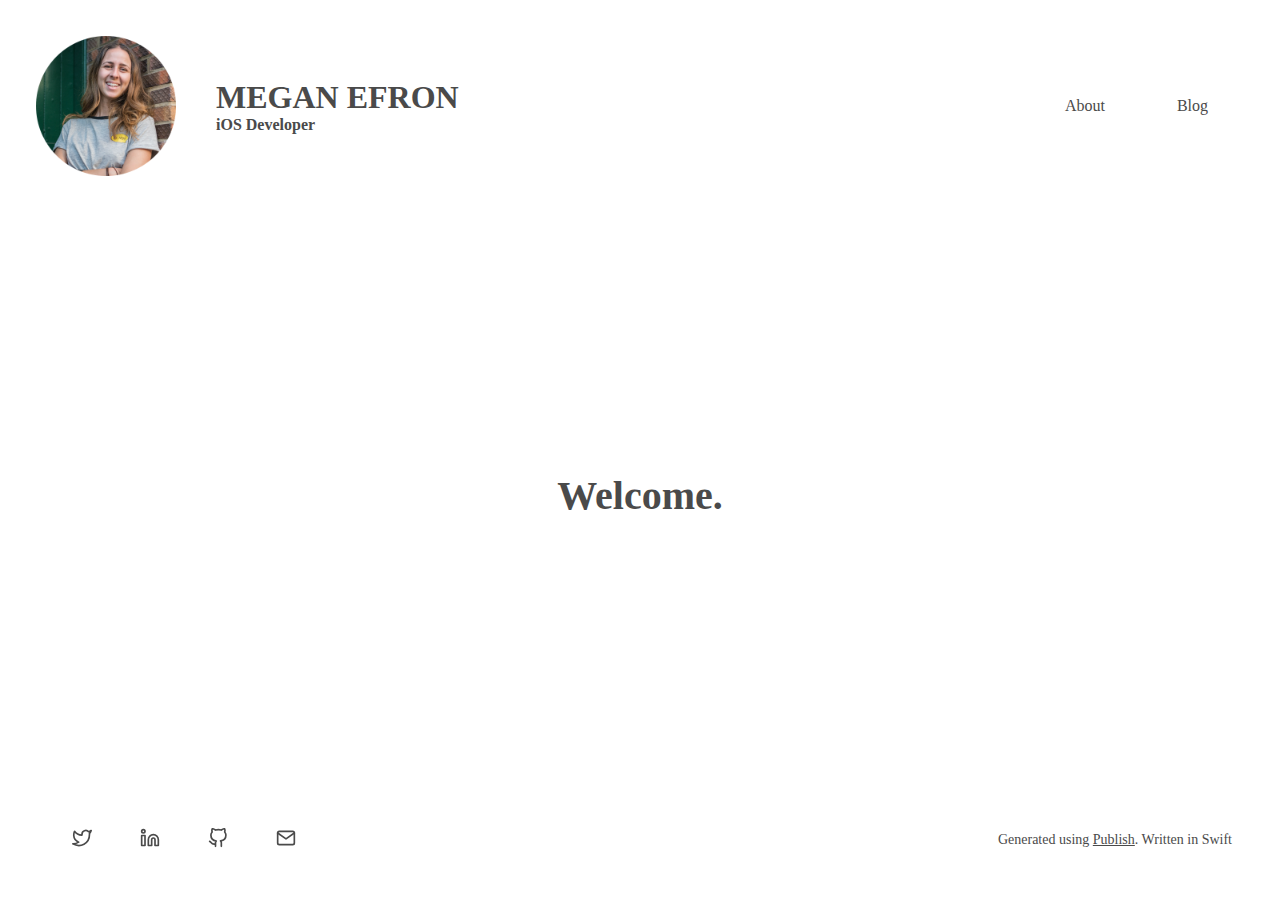
<file: index.html>
<!DOCTYPE html><html lang="en"><head><meta charset="UTF-8"/><meta name="og:site_name" content="mefron.io"/><link rel="canonical" href="https://mefron.io"/><meta name="twitter:url" content="https://mefron.io"/><meta name="og:url" content="https://mefron.io"/><title>Welcome | mefron.io</title><meta name="twitter:title" content="Welcome | mefron.io"/><meta name="og:title" content="Welcome | mefron.io"/><meta name="description" content="iOS Developer"/><meta name="twitter:description" content="iOS Developer"/><meta name="og:description" content="iOS Developer"/><meta name="twitter:card" content="summary"/><link rel="stylesheet" href="/theme/styles.css" type="text/css"/><meta name="viewport" content="width=device-width, initial-scale=1.0"/><link rel="shortcut icon" href="/images/favicon.png" type="image/png"/><link rel="alternate" href="/feed.rss" type="application/rss+xml" title="Subscribe to mefron.io"/></head><body class="vertical-flex-container"><header class="horizontal-flex-container"><div class="site-details"><img alt="Avatar" src="/images/avatar.png"/><div class="site-title"><h1><a href="/">MEGAN EFRON</a></h1><h4>iOS Developer</h4></div></div><nav><ul><li><a href="/about">About</a></li><li><a href="/blog">Blog</a></li></ul></nav></header><div class="site-content"><h1>Welcome.</h1></div><footer class="horizontal-flex-container"><div class="social-links"><a href="https://twitter.com/efron_megan"><svg class="feather"><use xlink:href="/images/feather-sprite.svg#twitter"/></svg></a><a href="https://www.linkedin.com/in/megan-efron"><svg class="feather"><use xlink:href="/images/feather-sprite.svg#linkedin"/></svg></a><a href="https://github.com/MeganEDev"><svg class="feather"><use xlink:href="/images/feather-sprite.svg#github"/></svg></a><a href="mailto:hello@mefron.io?Subject=👋"><svg class="feather"><use xlink:href="/images/feather-sprite.svg#mail"/></svg></a></div><p class="third-party">Generated using <a href="https://github.com/johnsundell/publish">Publish</a>. Written in Swift</p></footer></body></html>
</file>
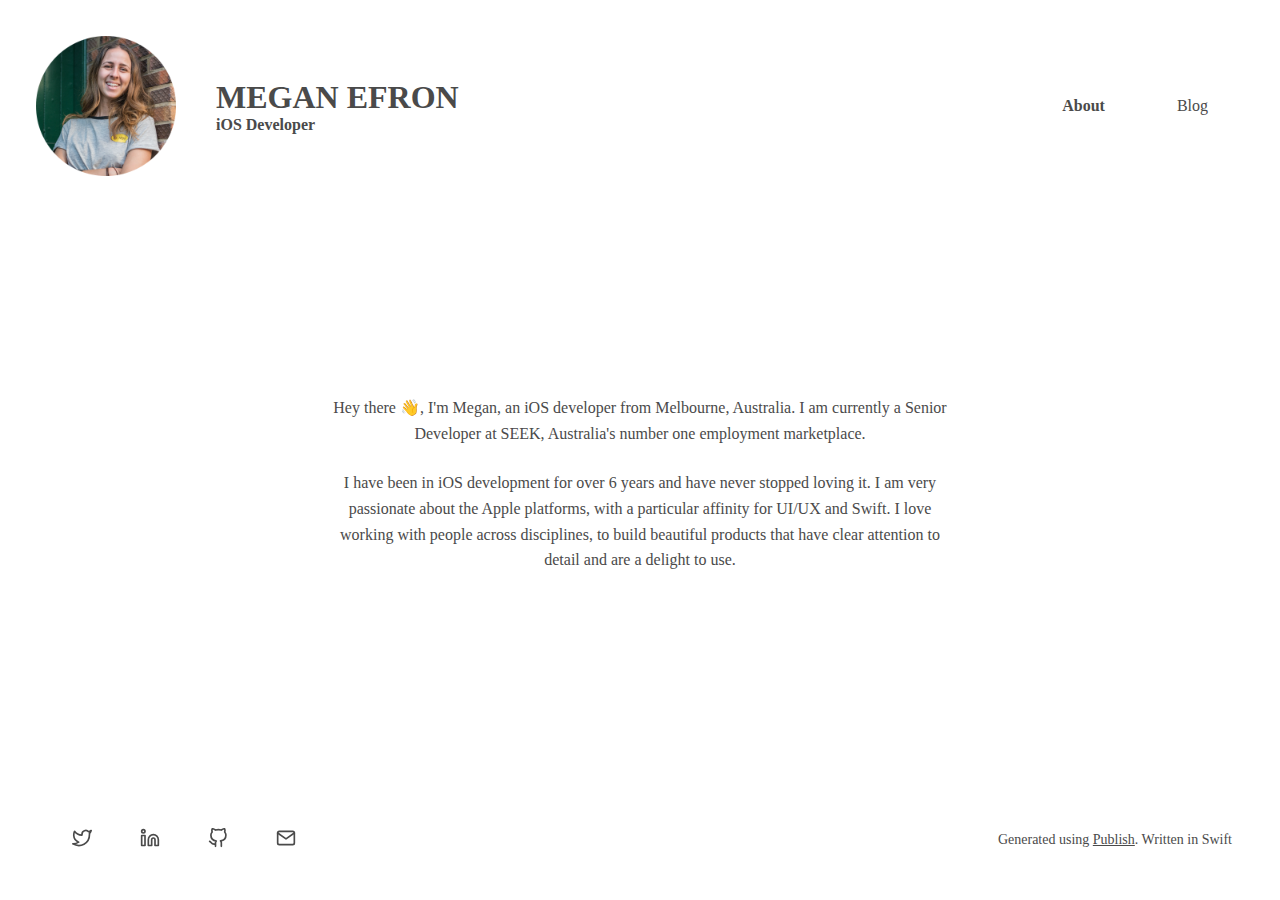
<file: about/index.html>
<!DOCTYPE html><html lang="en"><head><meta charset="UTF-8"/><meta name="og:site_name" content="mefron.io"/><link rel="canonical" href="https://mefron.io/about"/><meta name="twitter:url" content="https://mefron.io/about"/><meta name="og:url" content="https://mefron.io/about"/><title>About | mefron.io</title><meta name="twitter:title" content="About | mefron.io"/><meta name="og:title" content="About | mefron.io"/><meta name="description" content="iOS Developer"/><meta name="twitter:description" content="iOS Developer"/><meta name="og:description" content="iOS Developer"/><meta name="twitter:card" content="summary"/><link rel="stylesheet" href="/theme/styles.css" type="text/css"/><meta name="viewport" content="width=device-width, initial-scale=1.0"/><link rel="shortcut icon" href="/images/favicon.png" type="image/png"/><link rel="alternate" href="/feed.rss" type="application/rss+xml" title="Subscribe to mefron.io"/></head><body class="vertical-flex-container"><header class="horizontal-flex-container"><div class="site-details"><img alt="Avatar" src="/images/avatar.png"/><div class="site-title"><h1><a href="/">MEGAN EFRON</a></h1><h4>iOS Developer</h4></div></div><nav><ul><li><a class="selected" href="/about">About</a></li><li><a href="/blog">Blog</a></li></ul></nav></header><div class="site-content"><p>Hey there 👋, I'm Megan, an iOS developer from Melbourne, Australia. I am currently a Senior Developer at SEEK, Australia's number one employment marketplace.</p><p>I have been in iOS development for over 6 years and have never stopped loving it. I am very passionate about the Apple platforms, with a particular affinity for UI/UX and Swift. I love working with people across disciplines, to build beautiful products that have clear attention to detail and are a delight to use.</p></div><footer class="horizontal-flex-container"><div class="social-links"><a href="https://twitter.com/efron_megan"><svg class="feather"><use xlink:href="/images/feather-sprite.svg#twitter"/></svg></a><a href="https://www.linkedin.com/in/megan-efron"><svg class="feather"><use xlink:href="/images/feather-sprite.svg#linkedin"/></svg></a><a href="https://github.com/MeganEDev"><svg class="feather"><use xlink:href="/images/feather-sprite.svg#github"/></svg></a><a href="mailto:hello@mefron.io?Subject=👋"><svg class="feather"><use xlink:href="/images/feather-sprite.svg#mail"/></svg></a></div><p class="third-party">Generated using <a href="https://github.com/johnsundell/publish">Publish</a>. Written in Swift</p></footer></body></html>
</file>
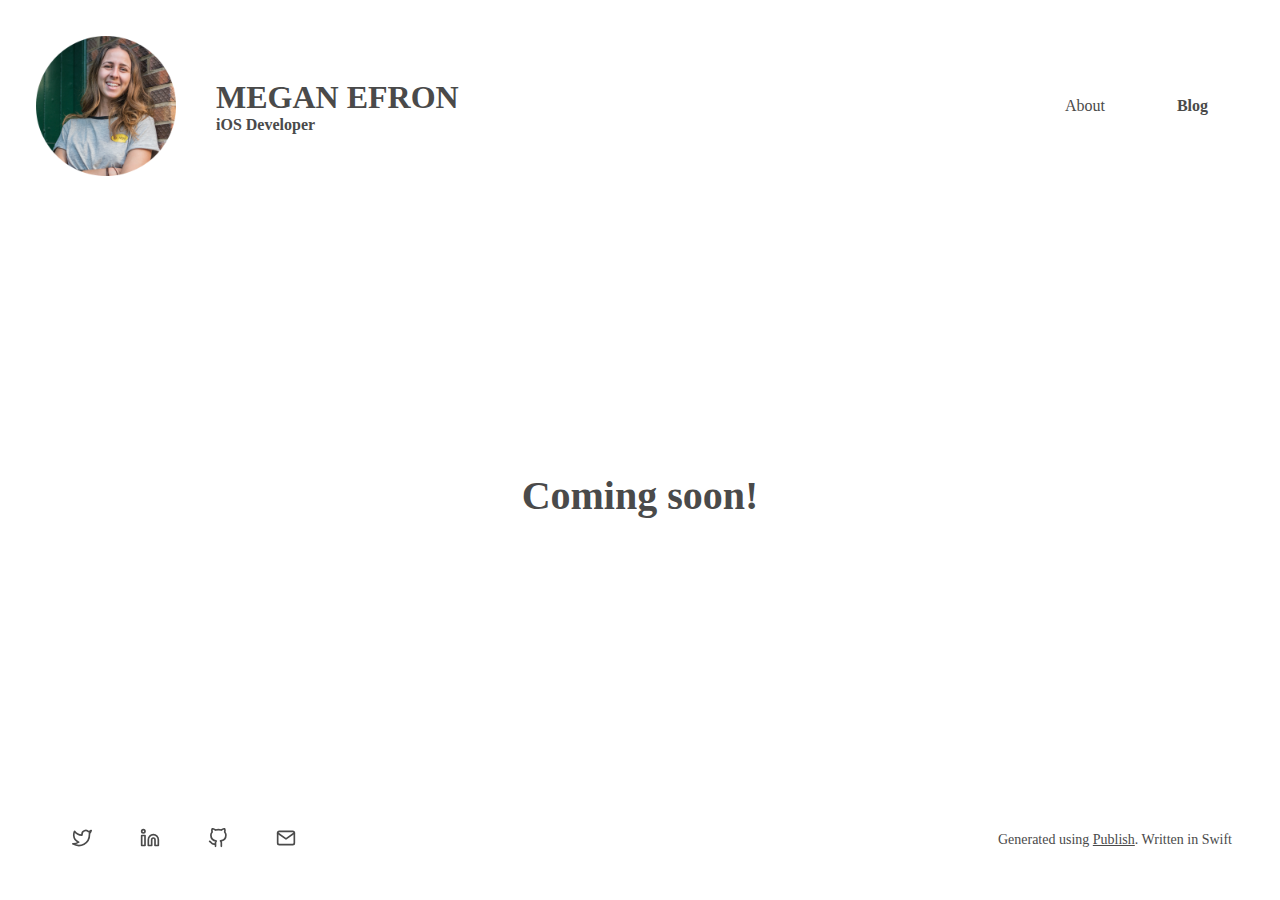
<file: blog/index.html>
<!DOCTYPE html><html lang="en"><head><meta charset="UTF-8"/><meta name="og:site_name" content="mefron.io"/><link rel="canonical" href="https://mefron.io/blog"/><meta name="twitter:url" content="https://mefron.io/blog"/><meta name="og:url" content="https://mefron.io/blog"/><title>Blog | mefron.io</title><meta name="twitter:title" content="Blog | mefron.io"/><meta name="og:title" content="Blog | mefron.io"/><meta name="description" content="iOS Developer"/><meta name="twitter:description" content="iOS Developer"/><meta name="og:description" content="iOS Developer"/><meta name="twitter:card" content="summary"/><link rel="stylesheet" href="/theme/styles.css" type="text/css"/><meta name="viewport" content="width=device-width, initial-scale=1.0"/><link rel="shortcut icon" href="/images/favicon.png" type="image/png"/><link rel="alternate" href="/feed.rss" type="application/rss+xml" title="Subscribe to mefron.io"/></head><body class="vertical-flex-container"><header class="horizontal-flex-container"><div class="site-details"><img alt="Avatar" src="/images/avatar.png"/><div class="site-title"><h1><a href="/">MEGAN EFRON</a></h1><h4>iOS Developer</h4></div></div><nav><ul><li><a href="/about">About</a></li><li><a class="selected" href="/blog">Blog</a></li></ul></nav></header><div class="site-content"><h1>Coming soon!</h1></div><footer class="horizontal-flex-container"><div class="social-links"><a href="https://twitter.com/efron_megan"><svg class="feather"><use xlink:href="/images/feather-sprite.svg#twitter"/></svg></a><a href="https://www.linkedin.com/in/megan-efron"><svg class="feather"><use xlink:href="/images/feather-sprite.svg#linkedin"/></svg></a><a href="https://github.com/MeganEDev"><svg class="feather"><use xlink:href="/images/feather-sprite.svg#github"/></svg></a><a href="mailto:hello@mefron.io?Subject=👋"><svg class="feather"><use xlink:href="/images/feather-sprite.svg#mail"/></svg></a></div><p class="third-party">Generated using <a href="https://github.com/johnsundell/publish">Publish</a>. Written in Swift</p></footer></body></html>
</file>
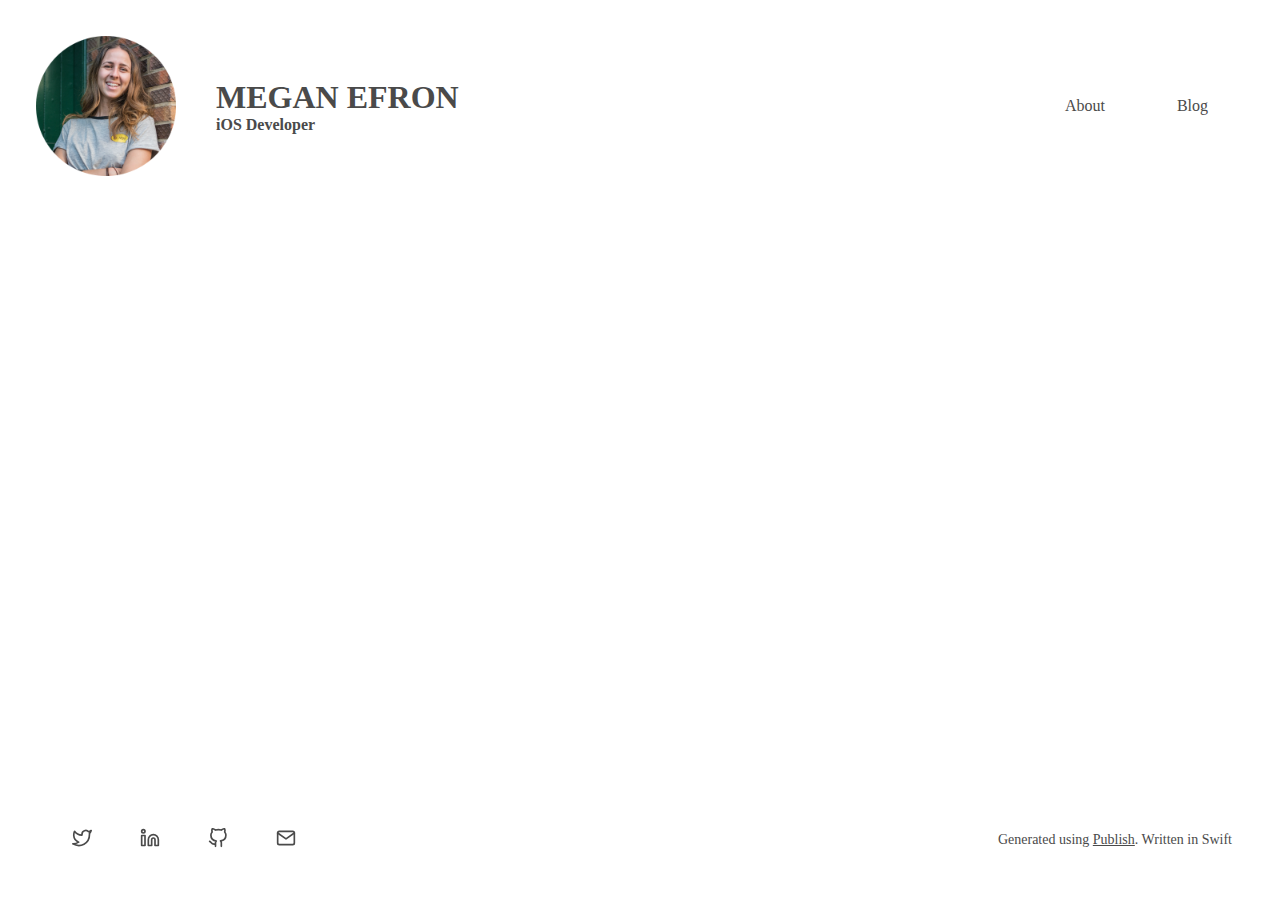
<file: tags/index.html>
<!DOCTYPE html><html lang="en"><head><meta charset="UTF-8"/><meta name="og:site_name" content="mefron.io"/><link rel="canonical" href="https://mefron.io/tags"/><meta name="twitter:url" content="https://mefron.io/tags"/><meta name="og:url" content="https://mefron.io/tags"/><title>mefron.io</title><meta name="twitter:title" content="mefron.io"/><meta name="og:title" content="mefron.io"/><meta name="description" content="iOS Developer"/><meta name="twitter:description" content="iOS Developer"/><meta name="og:description" content="iOS Developer"/><meta name="twitter:card" content="summary"/><link rel="stylesheet" href="/theme/styles.css" type="text/css"/><meta name="viewport" content="width=device-width, initial-scale=1.0"/><link rel="shortcut icon" href="/images/favicon.png" type="image/png"/><link rel="alternate" href="/feed.rss" type="application/rss+xml" title="Subscribe to mefron.io"/></head><body class="vertical-flex-container"><header class="horizontal-flex-container"><div class="site-details"><img alt="Avatar" src="/images/avatar.png"/><div class="site-title"><h1><a href="/">MEGAN EFRON</a></h1><h4>iOS Developer</h4></div></div><nav><ul><li><a href="/about">About</a></li><li><a href="/blog">Blog</a></li></ul></nav></header><footer class="horizontal-flex-container"><div class="social-links"><a href="https://twitter.com/efron_megan"><svg class="feather"><use xlink:href="/images/feather-sprite.svg#twitter"/></svg></a><a href="https://www.linkedin.com/in/megan-efron"><svg class="feather"><use xlink:href="/images/feather-sprite.svg#linkedin"/></svg></a><a href="https://github.com/MeganEDev"><svg class="feather"><use xlink:href="/images/feather-sprite.svg#github"/></svg></a><a href="mailto:hello@mefron.io?Subject=👋"><svg class="feather"><use xlink:href="/images/feather-sprite.svg#mail"/></svg></a></div><p class="third-party">Generated using <a href="https://github.com/johnsundell/publish">Publish</a>. Written in Swift</p></footer></body></html>
</file>
<file: theme/styles.css>
/**
*  Copyright (c) Megan Efron 2020
*/

* {
    margin: 0;
    padding: 0;
}

body {
    background-color: #FFFFFF;
    color: #4A4A4A;
    font-family: 'Avenir Next';
}

html, body {
    height: 100%;
    margin: 0;
}

.vertical-flex-container {
    display: flex;
    flex-direction: column;
    justify-content: space-between;
    min-height: min-content;
}

header {
    min-height: min-content;
    padding: 36px;
}

.horizontal-flex-container {
    display: flex;
    justify-content: space-between;
    align-items: center;
}

header .site-details {
    height: 140px;
    display: flex;
    align-items: center;
}

header img {
    height: 100%;
}

header .site-title {
    margin-left: 40px;
}

nav li {
    text-decoration: none;
    display: inline-block;
    margin: 0px 36px;
    font-weight: 500;
}

nav li a.selected {
    font-weight: 600;
}

a {
    color: #4A4A4A;
    text-decoration: none;
}

a:hover {
    color: #9B9B9B;
}

h4 {
    font-weight: 600;
}

.site-content {
    min-height: min-content;
    text-align: center;
    width: 60%;
    max-width: 620px;
    margin: auto;
    line-height: 1.6;
}

.site-content h1 {
    font-size: 2.5em;
}

.site-content h2 {
    font-size: 2em;
}

.site-content p {
    padding-bottom: 24px;
}

footer {
    min-height: min-content;
    padding: 48px;
}

footer p {
    font-size: 0.875em;
}

footer .social-links a {
    margin: 0px 24px;
}

footer .social-links {
    display: flex;
    flex-direction: row;
    justify-content: flex-start;
    align-items: center;
}

footer .third-party a {
    text-decoration: underline;
}

.feather {
  width: 20px;
  height: 20px;
  stroke: currentColor;
  stroke-width: 2;
  stroke-linecap: round;
  stroke-linejoin: round;
  fill: none;
}

@media (prefers-color-scheme: dark) {
    body {
        background-color: #1F1F1F;
        color: #EDEDED;
    }

    a {
        color: #EDEDED;
    }

    footer i {
        color: #EDEDED
    }
}

@media(max-width: 820px) {
    .horizontal-flex-container {
        flex-direction: column;
        justify-content: flex-start;
    }

    header {
        padding: 24px;
    }

    header .site-details {
        height: 120px;
    }

    header .site-title {
        margin-left: 32px;
    }

    .site-content {
        width: 70%;
    }

    nav {
        margin-top: 36px;
        margin-bottom: 16px;
    }

    footer {
        padding: 36px;
    }

    footer .third-party {
        padding-top: 24px;
    }
}

@media(max-width: 600px) {
    h1 {
        font-size: 1.5em;
    }

    h2 {
        font-size: 1.25em;
    }

    h3 {
        font-size: 1.12em;
    }

    h5 {
        font-size: 0.9em;
    }

    h6 {
        font-size: 0.8em;
    }

    header .site-details {
        height: 86px;
    }

    header .site-title {
        margin-left: 24px;
    }

    nav li {
        margin: 0px 24px;
    }

    .site-content {
        width: 80%;
    }

    .site-content h1 {
        font-size: 1.75em;
    }

    .site-content h2 {
        font-size: 1.5em;
    }

    footer i {
        width: 18px;
        height: 18px;
    }

    .feather {
      width: 16px;
      height: 16px;
    }
}
</file>
